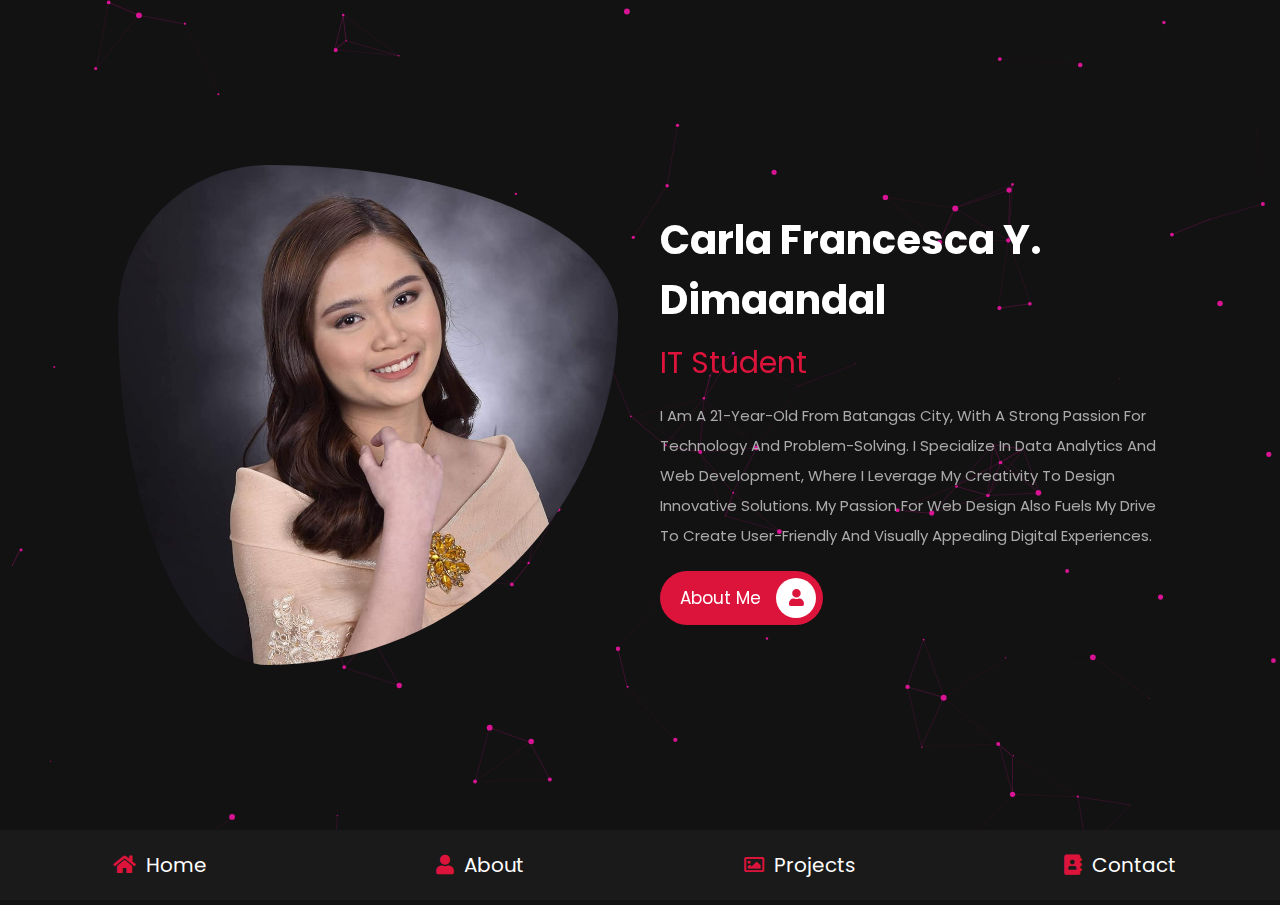
<file: index.html>
<!DOCTYPE html>
<html lang="en">
<head>
    <meta charset="UTF-8">
    <meta http-equiv="X-UA-Compatible" content="IE=edge">
    <meta name="viewport" content="width=device-width, initial-scale=1.0">
    <title>home</title>

    <!-- font awesome cdn link  -->
    <link rel="stylesheet" href="https://cdnjs.cloudflare.com/ajax/libs/font-awesome/5.15.4/css/all.min.css">
    <!-- bootstrap cdn link  -->
    <link rel="stylesheet" href="https://cdnjs.cloudflare.com/ajax/libs/font-awesome/4.7.0/css/font-awesome.min.css">
    <link rel="stylesheet" href="https://cdnjs.cloudflare.com/ajax/libs/font-awesome/5.15.4/css/all.min.css">
    <!-- custom css file link  -->
    <link rel="stylesheet" href="css/style.css">
    <link rel="logo icon" href="https://png.pngtree.com/png-vector/20190630/ourmid/pngtree-portfolio-icon-in-trendy-style-isolated-background-png-image_1524489.jpg">
    
</head>
<body>
    <!--particle.js--> 
<div id="particles-js"></div>
    
<!-- navbar section starts  -->

<nav class="navbar">
    <a href="index.html"> <i class="fas fa-home"></i> <span>home</span> </a>
    <a href="about.html"> <i class="fas fa-user"></i> <span>about</span> </a>
    <a href="projects.html"> <i class="far fa-image"></i> <span>projects</span> </a>
    <a href="contact.html"> <i class="fas fa-address-book"></i> <span>contact</span> </a>
</nav>

<!-- navbar section ends -->

<!-- home section starts  -->

<section class="home">

    <div class="image">
        <img src="images/img-1.jpg" alt="">
    </div>

    <div class="content">
        <h3>Carla Francesca Y. Dimaandal</h3>
        <span>IT Student</span>
        <p>I am a 21-year-old from Batangas City, with a strong passion for technology and problem-solving. I specialize in data analytics and web development, where I leverage my creativity to design innovative solutions. My passion for web design also fuels my drive to create user-friendly and visually appealing digital experiences. </p>
        <a href="./about.html" class="btn"> about me <i class="fas fa-user"></i> </a>
    </div>
</section>

<!-- home section ends -->
<!-- particle.js -->
<script src="./script/particles.js"></script>
<script src="./script/app.js"></script>

</body>
</html>
</file>
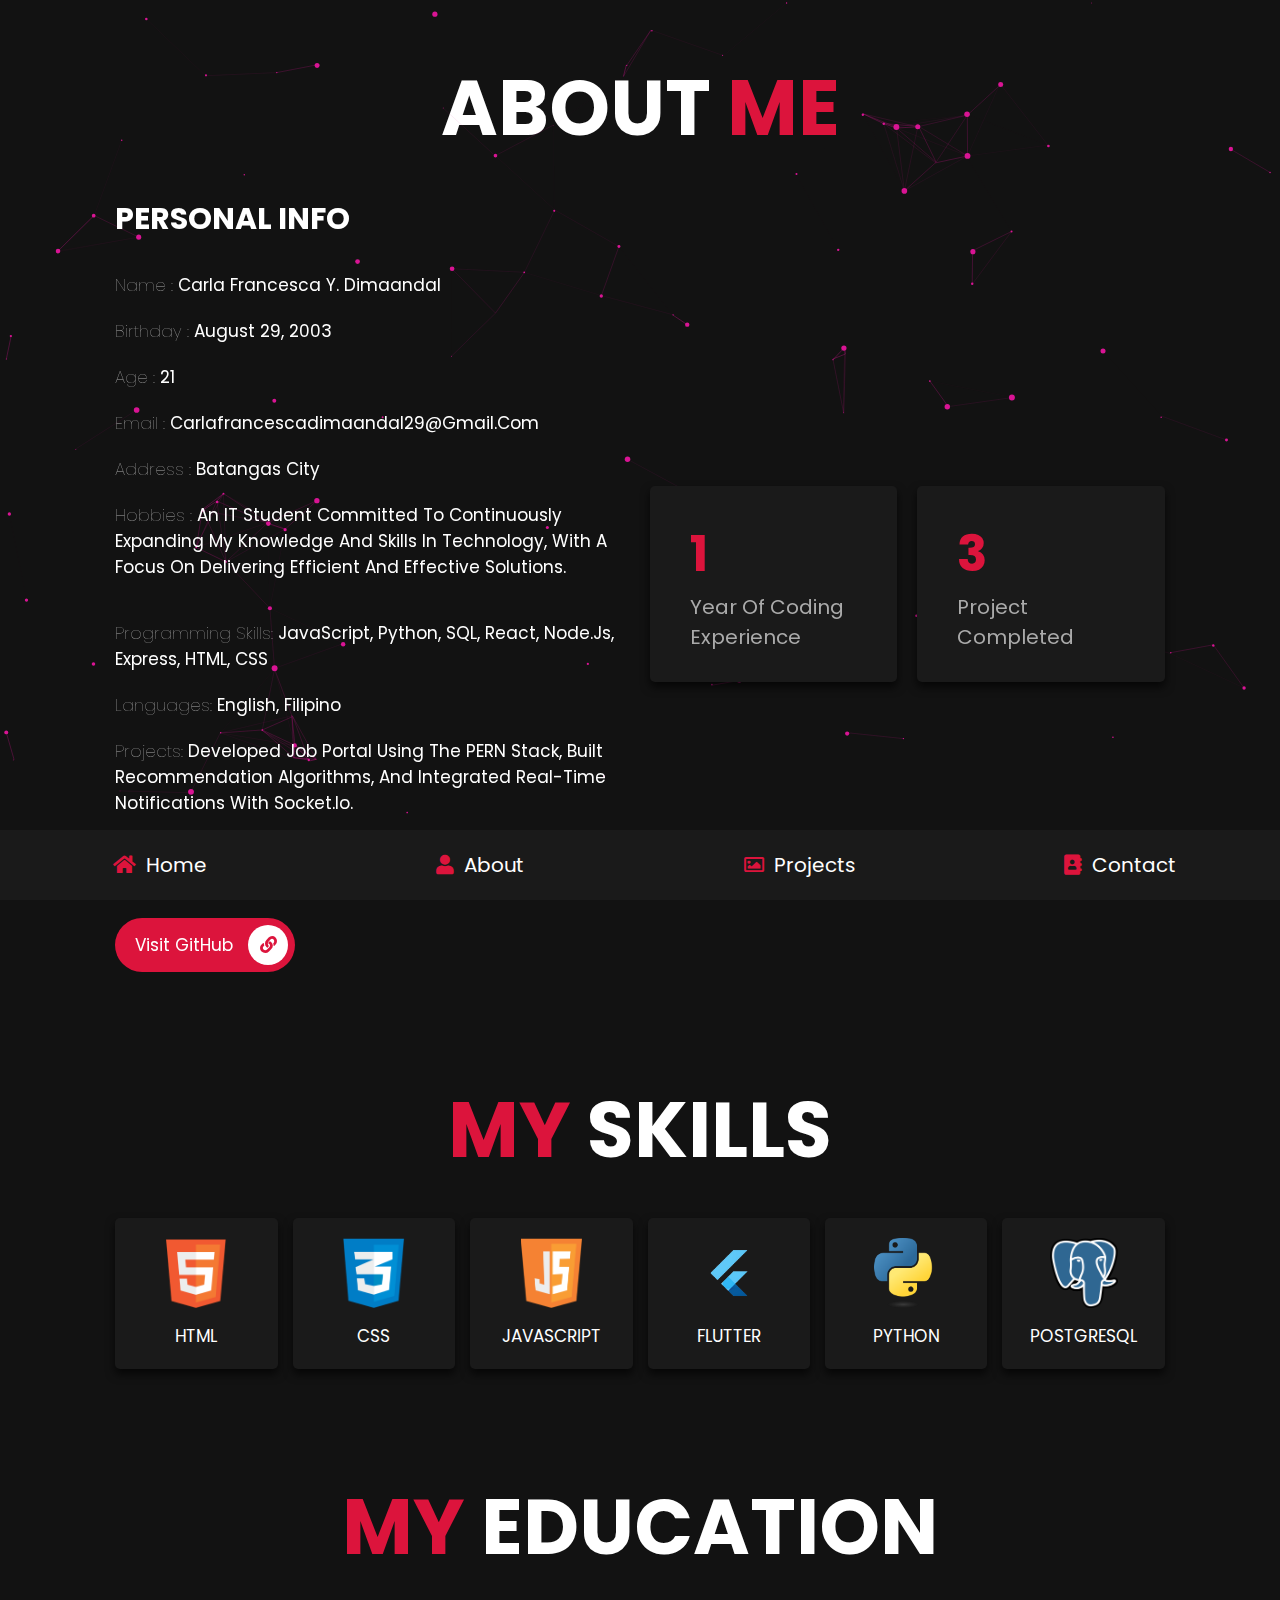
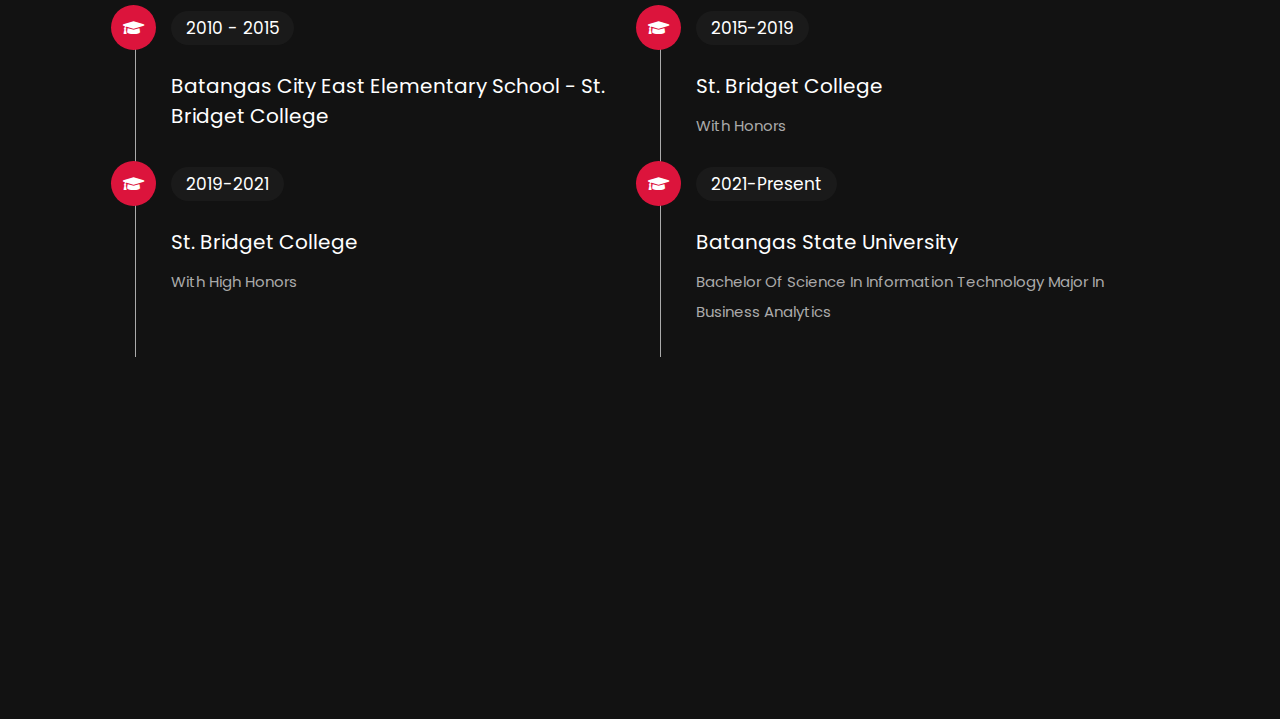
<file: about.html>
<!DOCTYPE html>
<html lang="en">
<head>
    <meta charset="UTF-8">
    <meta http-equiv="X-UA-Compatible" content="IE=edge">
    <meta name="viewport" content="width=device-width, initial-scale=1.0">
    <title>about</title>

    <!-- font awesome cdn link  -->
    <link rel="stylesheet" href="https://cdnjs.cloudflare.com/ajax/libs/font-awesome/5.15.4/css/all.min.css">

    <!-- custom css file link  -->
    <link rel="stylesheet" href="css/style.css">
    <link rel="logo icon" href="https://png.pngtree.com/png-vector/20190630/ourmid/pngtree-portfolio-icon-in-trendy-style-isolated-background-png-image_1524489.jpg">
    
</head>
<body>
<!--particle.js--> 
<div id="particles-js"></div>
<!-- navbar section starts  -->

<nav class="navbar">
    <a href="index.html"> <i class="fas fa-home"></i> <span>home</span> </a>
    <a href="about.html"> <i class="fas fa-user"></i> <span>about</span> </a>
    <a href="projects.html"> <i class="far fa-image"></i> <span>projects</span> </a>
    <a href="contact.html"> <i class="fas fa-address-book"></i> <span>contact</span> </a>
</nav>

<!-- navbar section ends -->

<!-- about section starts  -->

<section class="about">

    <h1 class="heading"> about <span>me</span> </h1>

    <div class="row">

        <div class="info-container">

            <h1>personal info</h1>

            <div class="box-container">

                <div class="box">
                    <h3> <span>name : </span> Carla Francesca Y. Dimaandal </h3>
                    <h3> <span>Birthday : </span> August 29, 2003 </h3>
                    <h3> <span>age : </span> 21 </h3>
                    <h3> <span>email : </span> carlafrancescadimaandal29@gmail.com </h3>
                    <h3> <span>address : </span> Batangas City <address></address> </h3>
                    <h3> <span>Hobbies : </span> An IT student committed to continuously expanding my knowledge and skills in technology, with a focus on delivering efficient and effective solutions. <address></address> </h3>
                </div>
    
                <div class="box">
                    <h3> <span>Programming Skills: </span> JavaScript, Python, SQL, React, Node.js, Express, HTML, CSS </h3>
                    <h3> <span>Languages: </span> English, Filipino </h3>
                    <h3> <span>Projects: </span> Developed job portal using the PERN stack, built recommendation algorithms, and integrated real-time notifications with Socket.io. </h3>
                    <h3> <span>Interests: </span> Web Development, Algorithm Optimization, Full-Stack Development </h3>
                </div>
                
            </div>

            <a href="https://github.com/carla-dimaandal" class="btn">Visit GitHub <i class="fas fa-link"></i></a>


        </div>

        <div class="count-container">

            <div class="box">
                <h3>1</h3>
                <p>Year of Coding Experience</p>
            </div>

            <div class="box">
                <h3>3</h3>
                <p>project completed</p>
            </div>

        </div>

    </div>

</section>

<!-- about section ends -->

<!-- skills section starts  -->
<!--particle.js-->
<div id="particles-js"></div>
<section class="skills">

    <h1 class="heading"> <span>my</span> skills </h1>

    <div class="box-container">
        <div class="box">
            <img src="images/icon-1.png" alt="HTML Icon">
            <h3>HTML</h3>
        </div>
        <div class="box">
            <img src="images/icon-2.png" alt="CSS Icon">
            <h3>CSS</h3>
        </div>
        <div class="box">
            <img src="images/icon-3.png" alt="JavaScript Icon">
            <h3>JavaScript</h3>
        </div>
        <div class="box">
            <img src="images/flutter.png" alt="Flutter Icon">
            <h3>Flutter</h3>
        </div>
        <div class="box">
            <img src="images/python.png" alt="Python Icon">
            <h3>Python</h3>
        </div>
        <div class="box">
            <img src="images/postgre.png" alt="PostgreSQL Icon">
            <h3>PostgreSQL</h3>
        </div>
        
</section>

<!-- skills section ends -->

<!-- education section starts  -->
<!--particle.js-->
<div id="particles-js"></div>
<!-- navbar section starts  -->
<section class="education">

    <h1 class="heading"> <span>my</span> education </h1>

    <div class="box-container">

        <div class="box">
            <i class="fas fa-graduation-cap"></i>
            <span>2010 - 2015</span>
            <h3>Batangas City East Elementary School - St. Bridget College</h3>
           
        </div>

        <div class="box">
            <i class="fas fa-graduation-cap"></i>
            <span>2015-2019</span>
            <h3>St. Bridget College</h3>
            <p>With Honors</p>
        </div>

        <div class="box">
            <i class="fas fa-graduation-cap"></i>
            <span>2019-2021</span>
            <h3>St. Bridget College</h3>
            <p>With High Honors</p>
        </div>

        <div class="box">
            <i class="fas fa-graduation-cap"></i>
            <span>2021-present</span>
            <h3>Batangas State University</h3>
            <p>Bachelor of Science in Information Technology major in Business Analytics </p>
        </div>


    </div>

</section>

<!-- particle.js -->
<script src="./script/particles.js"></script>
<script src="./script/app.js"></script>


</body>
</html>
</file>
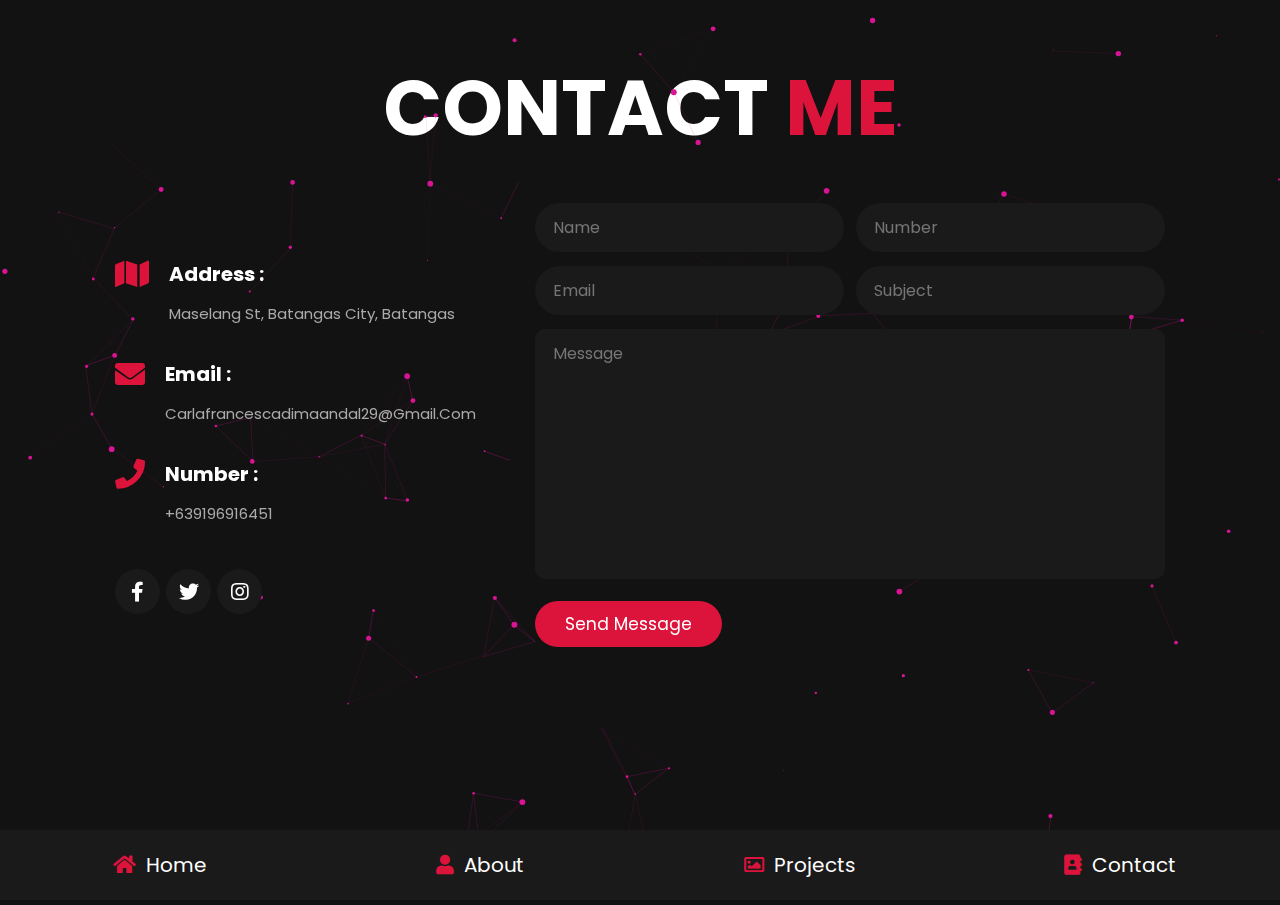
<file: contact.html>
<!DOCTYPE html>
<html lang="en">
<head>
    <meta charset="UTF-8">
    <meta http-equiv="X-UA-Compatible" content="IE=edge">
    <meta name="viewport" content="width=device-width, initial-scale=1.0">
    <title>contact</title>

    <!-- font awesome cdn link  -->
    <link rel="stylesheet" href="https://cdnjs.cloudflare.com/ajax/libs/font-awesome/5.15.4/css/all.min.css">

    <!-- custom css file link  -->
    <link rel="stylesheet" href="css/style.css">
    <link rel="logo icon" href="https://png.pngtree.com/png-vector/20190630/ourmid/pngtree-portfolio-icon-in-trendy-style-isolated-background-png-image_1524489.jpg">
    
</head>
<body>
<!--particle.js-->
<div id="particles-js"></div>
<!-- navbar section starts  -->
<nav class="navbar">
    <a href="index.html"> <i class="fas fa-home"></i> <span>home</span> </a>
    <a href="about.html"> <i class="fas fa-user"></i> <span>about</span> </a>
    <a href="projects.html"> <i class="far fa-image"></i> <span>projects</span> </a>
    <a href="contact.html"> <i class="fas fa-address-book"></i> <span>contact</span> </a>
</nav>

<!-- navbar section ends -->

<!-- contact section starts  -->

<section class="contact">

<h1 class="heading"> contact <span>me</span> </h1>

<div class="row">

    <div class="info-container">
        <div class="box-container">

            <div class="box">
                <i class="fas fa-map"></i>
                <div class="info">
                    <h3>Address :</h3>
                    <p>Maselang St, Batangas City, Batangas</p>
                </div>
            </div>

            <div class="box">
                <i class="fas fa-envelope"></i>
                <div class="info">
                    <h3>Email :</h3>
                    <p>carlafrancescadimaandal29@gmail.com</p>
                </div>
            </div>

            <div class="box">
                <i class="fas fa-phone"></i>
                <div class="info">
                    <h3>Number :</h3>
                    <p>+639196916451</p>
                </div>
            </div>

        </div>

        <div class="share">
            <a href="https://www.facebook.com/crlafrncsca" class="fab fa-facebook-f"></a>
            <a href="#" class="fab fa-twitter"></a>
            <a href="#" class="fab fa-instagram"></a>
        </div>

    </div>

    <form action="mailto:carlafrancescadimaandal29.com">

        <div class="inputBox">
            <input type="text" placeholder="Name">
            <input type="number" placeholder="Number">
        </div>

        <div class="inputBox">
            <input type="email" placeholder="Email">
            <input type="text" placeholder="Subject">
        </div>

        <textarea name="" placeholder="Message" id="" cols="30" rows="10"></textarea>

        <input type="submit" value="Send message" class="btn">

    </form>

</div>

</section>
<!--particle.js-->
<script src="./script/particles.js"></script>
<script src="./script/app.js"></script>
<!-- contact section ends -->

</body>
</html>
</file>
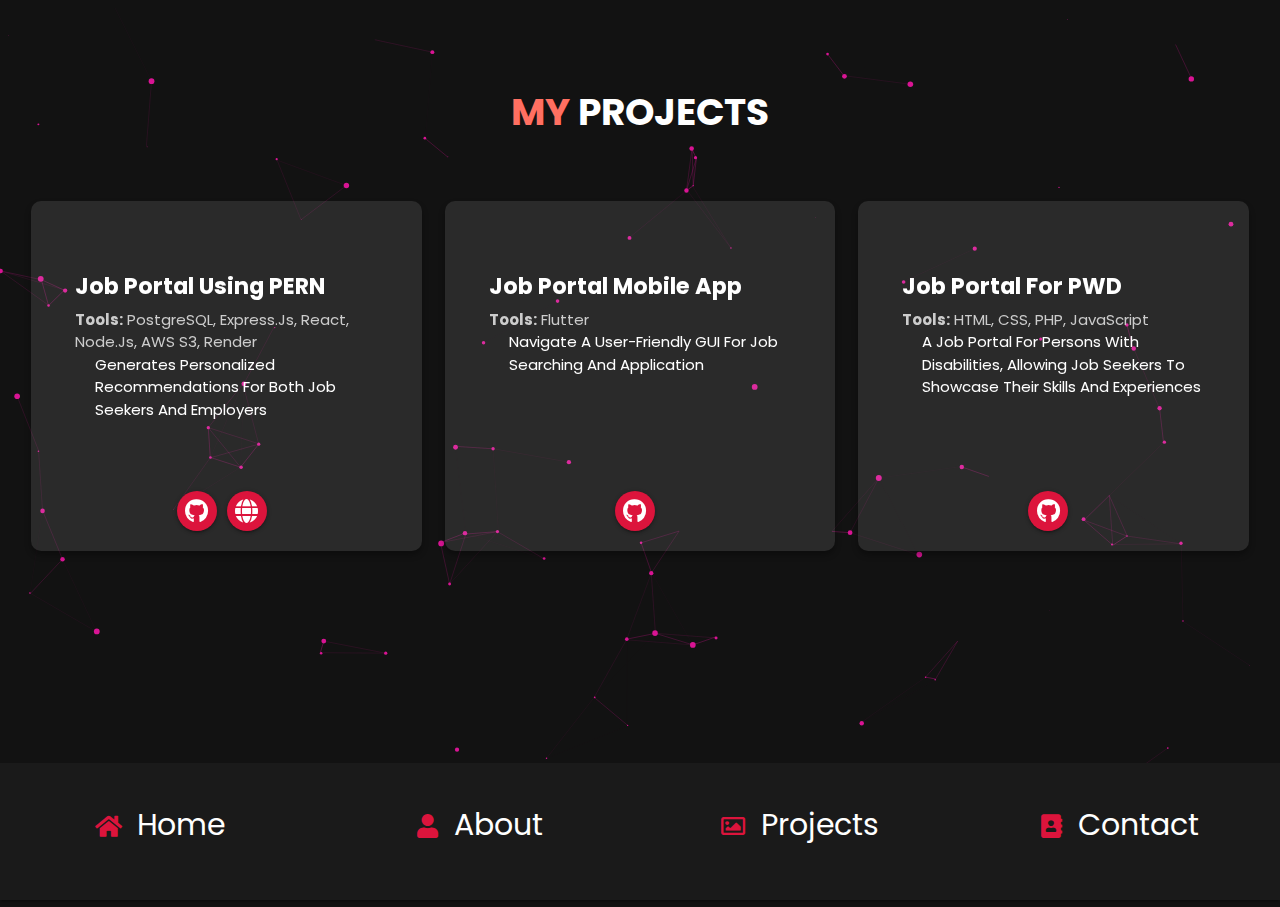
<file: projects.html>
<!DOCTYPE html>
<html lang="en">
<head>
    <meta charset="UTF-8">
    <meta http-equiv="X-UA-Compatible" content="IE=edge">
    <meta name="viewport" content="width=device-width, initial-scale=1.0">
    <title>Projects</title>

    <!-- font awesome cdn link  -->
    <link rel="stylesheet" href="https://cdnjs.cloudflare.com/ajax/libs/font-awesome/5.15.4/css/all.min.css">

    <!-- custom css file link  -->
    <link rel="stylesheet" href="css/style.css">
    <link rel="logo icon" href="https://png.pngtree.com/png-vector/20190630/ourmid/pngtree-portfolio-icon-in-trendy-style-isolated-background-png-image_1524489.jpg">
    
    <!-- Materialize CSS -->
    <link href="https://cdnjs.cloudflare.com/ajax/libs/materialize/1.0.0/css/materialize.min.css" rel="stylesheet">

</head>
<body>
<!--particle.js-->
<div id="particles-js"></div>  

<!-- navbar section starts  -->
<nav class="navbar">
    <a href="index.html"> <i class="fas fa-home"></i> <span>home</span> </a>
    <a href="about.html"> <i class="fas fa-user"></i> <span>about</span> </a>
    <a href="projects.html"> <i class="far fa-image"></i> <span>projects</span> </a>
    <a href="contact.html"> <i class="fas fa-address-book"></i> <span>contact</span> </a>
</nav>
<!-- navbar section ends -->

<!-- portfolio section starts  -->
<section class="portfolio">
    <h1 class="heading"> <span>My</span> Projects</h1>

    <div class="info-container" style="padding-top: 40px; padding-bottom: 40px;">
        <div class="row">
            <!-- Project 1 -->
            <div class="col s12 m6 l4">
                <div class="card">
                    <div class="card-content">
                        <h3>Job Portal using PERN</h3>
                        <p><b>Tools:</b> PostgreSQL, Express.js, React, Node.js, AWS S3, Render</p>
                        <ul>
                            <li>Generates personalized recommendations for both job seekers and employers</li>
                        </ul>
                    </div>
                    <div class="btn-container">
                        <a href="https://github.com/LDimaano/TrabahaDoor.git" class="btn-floating">
                            <i class="fab fa-github"></i>
                        </a>
                        <a href="https://trabahadoor-pesosanjose.com/" class="btn-floating btn-link">
                            <i class="fas fa-globe"></i>
                        </a>
                    </div>
                </div>
            </div>

            <!-- Project 2 -->
            <div class="col s12 m6 l4">
                <div class="card">
                    <div class="card-content">
                        <h3>Job Portal Mobile App</h3>
                        <p><b>Tools:</b> Flutter</p>
                        <ul>
                            <li>Navigate a user-friendly GUI for job searching and application</li>
                        </ul>
                    </div>
                    <div class="btn-container">
                        <a href="https://github.com/LDimaano/TrabahaDoor_MobileApp.git" class="btn-floating">
                            <i class="fab fa-github"></i>
                        </a>
                    </div>
                </div>
            </div>

            <!-- Project 3 -->
            <div class="col s12 m6 l4">
                <div class="card">
                    <div class="card-content">
                        <h3>Job Portal for PWD</h3>
                        <p><b>Tools:</b> HTML, CSS, PHP, JavaScript</p>
                        <ul>
                            <li>A job portal for Persons with Disabilities, allowing job seekers to showcase their skills and experiences</li>
                        </ul>
                    </div>
                    <div class="btn-container">
                        <a href="https://github.com/carla-dimaandal/TrabahadoorJobPortal.git" class="btn-floating">
                            <i class="fab fa-github"></i>
                        </a>
                    </div>
                </div>
            </div>
        </div>
    </div>
</section>


<!--particle.js-->
<script src="./script/particles.js"></script>
<script src="./script/app.js"></script>

<!-- Materialize JS -->
<script src="https://cdnjs.cloudflare.com/ajax/libs/materialize/1.0.0/js/materialize.min.js"></script>
</body>
</html>
</file>
<file: css/style.css>
@import url("https://fonts.googleapis.com/css2?family=Poppins:wght@100;300;400;500;600;700&display=swap");
* {
  font-family: 'Poppins', sans-serif;
  margin: 0;
  padding: 0;
  -webkit-box-sizing: border-box;
          box-sizing: border-box;
  text-decoration: none;
  outline: none;
  border: none;
  text-transform: capitalize;
}
html {
  font-size: 62.5%;
  overflow-x: hidden;
}

html::-webkit-scrollbar {
  width: 1rem;
}

html::-webkit-scrollbar-track {
  background: #0d0d0d;
}

html::-webkit-scrollbar-thumb {
  background: crimson;
  border-radius: 5rem;
}
.fa {
  padding: 20px;
  font-size: 30px;
  width: 30px;
  text-align: center;
  text-decoration: none;
  margin: 5px 2px;
  position: center;
  border-radius: 50%;
}

.fa:hover {
    opacity: 0.7;
}

.fa-facebook {
  background: #3B5998;
  color: white;
  width: 50px;
  height: 50px;
  text-align: center;
  border-radius: 50%;
}
body {
  background-color: black;
  padding-bottom: 6.5rem;
}

section {
  padding: 5rem 9%;
}

.heading {
  text-align: center;
  font-size: 6vw;
  color: #fff;
  margin-bottom: 3rem;
  text-transform: uppercase;
}

.heading span {
  text-transform: uppercase;
  color: crimson;
}

.btn {
  display: inline-block;
  margin-top: 1rem;
  border-radius: 5rem;
  background: crimson;
  padding: .7rem;
  font-size: 1.7rem;
  color: #fff;
  padding-left: 2rem;
}

.btn i {
  height: 4rem;
  width: 4rem;
  line-height: 4rem;
  font-size: 1.7rem;
  text-align: center;
  background: #fff;
  color: crimson;
  border-radius: 50%;
  margin-left: 1rem;
  -webkit-transition: .2s linear;
  transition: .2s linear;
}

.btn:hover i {
  margin-left: 2rem;
}

.navbar {
  position: fixed;
  bottom: 0;
  left: 0;
  right: 0;
  display: -webkit-box;
  display: -ms-flexbox;
  display: flex;
  z-index: 1000;
  -webkit-box-align: end;
      -ms-flex-align: end;
          align-items: flex-end;
}

.navbar a {
  padding: 2rem;
  font-size: 2rem;
  background: #1a1a1a;
  -webkit-box-flex: 1;
      -ms-flex: 1;
          flex: 1;
  color: #fff;
  text-align: center;
  -webkit-transition: .2s linear;
  transition: .2s linear;
}

.navbar a i {
  color: crimson;
  padding-right: .5rem;
}

.navbar a:hover {
  background: crimson;
  padding-bottom: 6rem;
}

.navbar a:hover i {
  color: #fff;
}

.home {
  display: -webkit-box;
  display: -ms-flexbox;
  display: flex;
  -webkit-box-align: center;
      -ms-flex-align: center;
          align-items: center;
  -ms-flex-wrap: wrap;
      flex-wrap: wrap;
  gap: 4rem;
  min-height: calc(100vh - 6.5rem);
  position: relative;
}

.home .image {
  -webkit-box-flex: 1;
      -ms-flex: 1 1 42rem;
          flex: 1 1 42rem;
  text-align: center;
}

.home .image img {
  height: 50rem;
  width: 50rem;
  border-radius: 30% 70% 70% 30% / 30% 30% 70% 70%;
}

.home .content {
  -webkit-box-flex: 1;
      -ms-flex: 1 1 42rem;
          flex: 1 1 42rem;
}

.home .content h3 {
  color: #fff;
  font-size: 4rem;
  padding-bottom: .5rem;
}

.home .content span {
  font-size: 3rem;
  color: crimson;
  padding: .5rem 0;
  display: block;
}

.home .content p {
  font-size: 1.5rem;
  color: #aaa;
  padding: 1rem 0;
  line-height: 2;
}

.about .row {
  display: -webkit-box;
  display: -ms-flexbox;
  display: flex;
  -webkit-box-align: center;
      -ms-flex-align: center;
          align-items: center;
  -ms-flex-wrap: wrap;
      flex-wrap: wrap;
  gap: 2rem;
  position: relative;
}

.about .row .info-container {
  -webkit-box-flex: 1;
      -ms-flex: 1 1 42rem;
          flex: 1 1 42rem;
}

.about .row .info-container h1 {
  font-size: 3rem;
  color: #fff;
  text-transform: uppercase;
  padding-bottom: 1rem;
}

.about .row .info-container .box-container {
  padding: 1rem 0;
  display: -webkit-box;
  display: -ms-flexbox;
  display: flex;
  -ms-flex-wrap: wrap;
      flex-wrap: wrap;
  gap: 2rem;
}

.about .row .info-container .box-container .box {
  -webkit-box-flex: 1;
      -ms-flex: 1 1 20rem;
          flex: 1 1 20rem;
}

.about .row .info-container .box-container .box h3 {
  font-size: 1.7rem;
  color: #fff;
  padding: 1rem 0;
  font-weight: normal;
}

.about .row .info-container .box-container .box h3 span {
  color: #aaa;
  font-weight: lighter;
}

.about .row .count-container {
  -webkit-box-flex: 1;
      -ms-flex: 1 1 42rem;
          flex: 1 1 42rem;
  display: -webkit-box;
  display: -ms-flexbox;
  display: flex;
  -ms-flex-wrap: wrap;
      flex-wrap: wrap;
  gap: 2rem;
}

.about .row .count-container .box {
  -webkit-box-flex: 1;
      -ms-flex: 1 1 20rem;
          flex: 1 1 20rem;
  padding: 3rem 4rem;
  border-radius: .5rem;
  background: #1a1a1a;
  -webkit-box-shadow: 0 0.5rem 1rem rgba(0, 0, 0, 0.7);
          box-shadow: 0 0.5rem 1rem rgba(0, 0, 0, 0.7);
}

.about .row .count-container .box h3 {
  font-size: 5rem;
  color: crimson;
}

.about .row .count-container .box p {
  font-size: 2rem;
  color: #aaa;
}

.skills .box-container {
  display: -ms-grid;
  display: grid;
  -ms-grid-columns: (minmax(16rem, 1fr))[auto-fit];
      grid-template-columns: repeat(auto-fit, minmax(16rem, 1fr));
  gap: 1.5rem;
}

.skills .box-container .box {
  padding: 2rem;
  text-align: center;
  -webkit-box-shadow: 0 0.5rem 1rem rgba(0, 0, 0, 0.7);
          box-shadow: 0 0.5rem 1rem rgba(0, 0, 0, 0.7);
  border-radius: .5rem;
  background: #1a1a1a;
}

.skills .box-container .box:hover {
  background: #fff;
}

.skills .box-container .box:hover h3 {
  color: #0d0d0d;
}

.skills .box-container .box img {
  height: 7rem;
  margin-bottom: 1rem;
}

.skills .box-container .box h3 {
  color: #fff;
  font-size: 1.7rem;
  font-weight: normal;
  text-transform: uppercase;
}

.red-btn{
  background-color: crimson;
}

.education .box-container {
  display: -webkit-box;
  display: -ms-flexbox;
  display: flex;
  -ms-flex-wrap: wrap;
      flex-wrap: wrap;
}

.education .box-container .box {
  -webkit-box-flex: 1;
      -ms-flex: 1 1 40rem;
          flex: 1 1 40rem;
  margin-left: 2rem;
  padding-top: 0;
  padding-bottom: 0;
  padding-left: 3.5rem;
  padding-bottom: 3rem;
  border-left: 0.1rem solid #aaa;
  position: relative;
}

.education .box-container .box i {
  height: 4.5rem;
  width: 4.5rem;
  line-height: 4.5rem;
  font-size: 1.7rem;
  border-radius: 50%;
  background: crimson;
  color: #fff;
  text-align: center;
  position: absolute;
  top: -1rem;
  left: -2.5rem;
}

.education .box-container .box span {
  font-size: 1.7rem;
  color: #fff;
  border-radius: 5rem;
  padding: .5rem 1.5rem;
  background: #1a1a1a;
}

.education .box-container .box h3 {
  font-size: 2rem;
  padding: 1rem 0;
  color: #fff;
  padding-top: 3rem;
  font-weight: normal;
}

.education .box-container .box p {
  font-size: 1.5rem;
  color: #aaa;
  line-height: 2;
}

/* .portfolio {
  text-align: center;
}

.portfolio .box-container {
  display: -ms-grid;
  display: grid;
  -ms-grid-columns: (minmax(31rem, 1fr))[auto-fit];
      grid-template-columns: repeat(auto-fit, minmax(31rem, 1fr));
  gap: 1.5rem;
  margin-bottom: 2rem;
}

.portfolio .box-container .box {
  height: 30rem;
  overflow: hidden;
  position: relative;
  border-radius: 5%;
  box-shadow: blueviolet;
}

.portfolio .box-container .box:hover .content {
  -webkit-transform: translateY(0%);
          transform: translateY(0%);
}

.portfolio .box-container .box img {
  height: 100%;
  width: 100%;
  -o-object-fit: cover;
     object-fit: cover;
}

.portfolio .box-container .box .content {
  position: absolute;
  top: 0;
  left: 0;
  height: 100%;
  width: 100%;
  background: #1a1a1a;
  display: -webkit-box;
  display: -ms-flexbox;
  display: flex;
  -webkit-box-orient: vertical;
  -webkit-box-direction: normal;
      -ms-flex-flow: column;
          flex-flow: column;
  -webkit-box-align: center;
      -ms-flex-align: center;
          align-items: center;
  -webkit-box-pack: center;
      -ms-flex-pack: center;
          justify-content: center;
  padding: 2rem;
  -webkit-transform: translateY(-100%);
          transform: translateY(-100%);
  -webkit-transition: .2s linear;
  transition: .2s linear;
}

.portfolio .box-container .box .content h3 {
  font-size: 2.5rem;
  color: #fff;
  text-transform: uppercase;
  font-weight: normal;
}

.portfolio .box-container .box .content p {
  padding: 1rem 0;
  font-size: 1.5rem;
  line-height: 2;
  color: #aaa;
}

.portfolio .box-container .box .content a {
  font-size: 2rem;
  color: crimson;
}

.portfolio .box-container .box .content a:hover {
  color: #fff;
} */

/* General Styles */
body {
  background-color: #121212; /* Dark background for contrast */
  color: white; /* Default font color to white */
  font-family: 'Roboto', sans-serif; /* Clean and modern font */
}

.portfolio {
  padding: 50px 20px;
}


.portfolio .heading {
  text-align: center;
  font-size: 2.5rem;
  color: white;
  margin-bottom: 20px;
  font-weight: bold;
}

.portfolio .heading span {
  color: #FF6F61;
}

/* Card Container */
.info-container .card {
  background-color: rgba(255, 255, 255, 0.1); /* Transparent white */
  box-shadow: 0 4px 6px rgba(0, 0, 0, 0.3); /* Subtle shadow */
  border-radius: 10px;
  transition: transform 0.3s ease, box-shadow 0.3s ease;
  height: 350px; /* Fixed height */
  display: flex;
  flex-direction: column;
  justify-content: space-between; /* Ensures proper spacing for content */
  padding: 20px;
}

.info-container .card:hover {
  transform: scale(1.05);
  box-shadow: 0 8px 12px rgba(0, 0, 0, 0.5);
}

/* Card Content */
.info-container .card-content h3 {
  font-size: 1.5rem;
  font-weight: bold;
  color: white;
  margin-bottom: 10px;
}

.info-container .card-content p {
  font-size: 1rem;
  margin-bottom: 15px;
  color: #CCCCCC; /* Lighter shade of white for secondary text */
}

.info-container .card-content ul {
  margin-left: 20px;
  list-style-type: disc;
  color: white;
}

/* Button Styles */
.info-container .card-content a {
  background-color: crimson; /* Light blue-grey */
  color: white;
  display: inline-flex;
  align-items: center;
  justify-content: center;
  width: 50px;
  height: 50px;
  border-radius: 50%;
  transition: background-color 0.3s ease, transform 0.3s ease;
}

.info-container .card-content a:hover {
  background-color: #FF6F61; /* Highlighted color on hover */
  transform: rotate(360deg); /* Fun rotation effect */
}

/* Responsive Styles */
@media (max-width: 768px) {
  .portfolio .heading {
      font-size: 2rem;
  }

  .info-container .card-content h3 {
      font-size: 1.25rem;
  }

  .info-container .card-content p {
      font-size: 0.9rem;
  }

  .info-container .card {
      height: auto; /* Allow flexible height for smaller screens */
  }
}

/* Crimson circular button */
.btn-floating {
  background-color: crimson !important; /* Crimson background */
  color: white; /* White icon color */
  display: inline-flex; /* Align icon inside */
  justify-content: center !important; /* Center horizontally */
  align-items: center; /* Center vertically */
  width: 50px; /* Circle width */
  height: 50px; /* Circle height */
  border-radius: 50%; /* Makes it circular */
  text-decoration: none; /* Removes underline */
  transition: transform 0.3s ease, box-shadow 0.3s ease;
  margin-right: 10px; /* Spacing between buttons */
}

/* Icon inside the button */
.btn-floating i {
  font-size: 1.5rem; /* Adjust icon size */
  color: white; /* Ensure the icon is visible */
}

/* Hover effect */
.btn-floating:hover {
  transform: scale(1.1); /* Slight zoom */
  box-shadow: 0 8px 15px rgba(0, 0, 0, 0.3); /* Shadow on hover */
}

/* Additional class for website button */
.btn-link {
  background-color: royalblue; /* Background color for website button */
}

/* Ensures buttons are side by side and centered horizontally */
.btn-container {
  display: flex;
  justify-content: center; /* Center the buttons horizontally */
  align-items: center; /* Center buttons vertically */
}

.blogs .box-container {
  display: -ms-grid;
  display: grid;
  -ms-grid-columns: (minmax(31rem, 1fr))[auto-fit];
      grid-template-columns: repeat(auto-fit, minmax(31rem, 1fr));
  gap: 1.5rem;
}

.blogs .box-container .box {
  text-align: center;
  padding: 2rem;
  border-radius: .5rem;
  background: #1a1a1a;
  -webkit-box-shadow: 0 0.5rem 1rem rgba(0, 0, 0, 0.7);
          box-shadow: 0 0.5rem 1rem rgba(0, 0, 0, 0.7);
}

.blogs .box-container .box:hover .image img {
  -webkit-transform: scale(1.2);
          transform: scale(1.2);
}

.blogs .box-container .box .image {
  height: 25rem;
  width: 100%;
  border-radius: .5rem;
  overflow: hidden;
}

.blogs .box-container .box .image img {
  height: 100%;
  width: 100%;
  -o-object-fit: cover;
     object-fit: cover;
  -webkit-transition: .2s linear;
  transition: .2s linear;
}

.blogs .box-container .box .content .icons {
  position: relative;
  top: -1rem;
  border-radius: .5rem;
  padding: 1.5rem;
  display: inline-block;
  background: #0d0d0d;
}

.blogs .box-container .box .content .icons a {
  font-size: 1.4rem;
  margin: 0 1rem;
  color: #fff;
}

.blogs .box-container .box .content .icons a:hover {
  color: crimson;
}

.blogs .box-container .box .content .icons a i {
  padding-right: .5rem;
  color: crimson;
}

.blogs .box-container .box .content h3 {
  font-size: 2rem;
  color: #fff;
  font-weight: normal;
}

.blogs .box-container .box .content p {
  font-size: 1.5rem;
  color: #aaa;
  padding: 1rem 0;
  line-height: 2;
}

.contact .row {
  display: -webkit-box;
  display: -ms-flexbox;
  display: flex;
  -webkit-box-align: center;
      -ms-flex-align: center;
          align-items: center;
  -ms-flex-wrap: wrap;
      flex-wrap: wrap;
  gap: 2rem;
  position: relative;
}

.contact .row .info-container {
  width: 40rem;
}

.contact .row .info-container h1 {
  font-size: 3rem;
  text-transform: uppercase;
  color: #fff;
  padding-bottom: 1rem;
}

.contact .row .info-container p {
  font-size: 1.5rem;
  line-height: 2;
  color: #aaa;
  padding: 1rem 0;
}

.contact .row .info-container .box-container {
  padding: 2rem 0;
}

.contact .row .info-container .box-container .box {
  display: -webkit-box;
  display: -ms-flexbox;
  display: flex;
  gap: 2rem;
  padding: 1rem 0;
}

.contact .row .info-container .box-container .box i {
  font-size: 3rem;
  color: crimson;
}

.contact .row .info-container .box-container .box h3 {
  font-size: 2rem;
  color: #fff;
}

.contact .row .info-container .share a {
  font-size: 2rem;
  height: 4.5rem;
  width: 4.5rem;
  line-height: 4.5rem;
  border-radius: 50%;
  background: #1a1a1a;
  color: #fff;
  text-align: center;
  margin-right: .3rem;
}

.contact .row .info-container .share a:hover {
  background: crimson;
}

.contact .row form {
  -webkit-box-flex: 1;
      -ms-flex: 1 1 42rem;
          flex: 1 1 42rem;
}

.contact .row form .inputBox {
  display: -webkit-box;
  display: -ms-flexbox;
  display: flex;
  -ms-flex-wrap: wrap;
      flex-wrap: wrap;
  -webkit-box-pack: justify;
      -ms-flex-pack: justify;
          justify-content: space-between;
}

.contact .row form .inputBox input {
  width: 49%;
}

.contact .row form .inputBox input,
.contact .row form textarea {
  border-radius: 5rem;
  padding: 1.2rem 1.8rem;
  font-size: 1.6rem;
  color: #fff;
  text-transform: none;
  margin: .7rem 0;
  background: #1a1a1a;
}

.contact .row form textarea {
  width: 100%;
  border-radius: 1rem;
  resize: none;
  height: 25rem;
}

.contact .row form .btn {
  padding: 1rem 3rem;
  cursor: pointer;
}

.contact .row form .btn:hover {
  background: #fff;
  color: #0d0d0d;
}
#particles-js
          {
              width:100%;
              height:100%;
              position:absolute;
          }
@media (max-width: 1200px) {
  html {
    font-size: 55%;
  }
  section {
    padding: 3rem 2rem;
  }
}

@media (max-width: 768px) {
  .heading {
    font-size: 12vw;
  }
  .navbar a i {
    padding: 0;
  }
  .navbar a span {
    display: none;
  }
  .navbar a:hover {
    padding-bottom: 2rem;
  }
  .home {
    position: sticky;
    text-align: center;
    gap: 2rem;
  }
  .home .image img {
    height: 30rem;
    width: 30rem;
  }
  .home .content h3 {
    font-size: 3rem;
  }
  .home .content span {
    font-size: 2.5rem;
  }
  .contact .row form .inputBox input {
    width: 100%;
    margin-bottom: 1rem;
  }
}

@media (max-width: 450px) {
  html {
    font-size: 50%;
  }
}
/*# sourceMappingURL=style.css.map */
</file>
